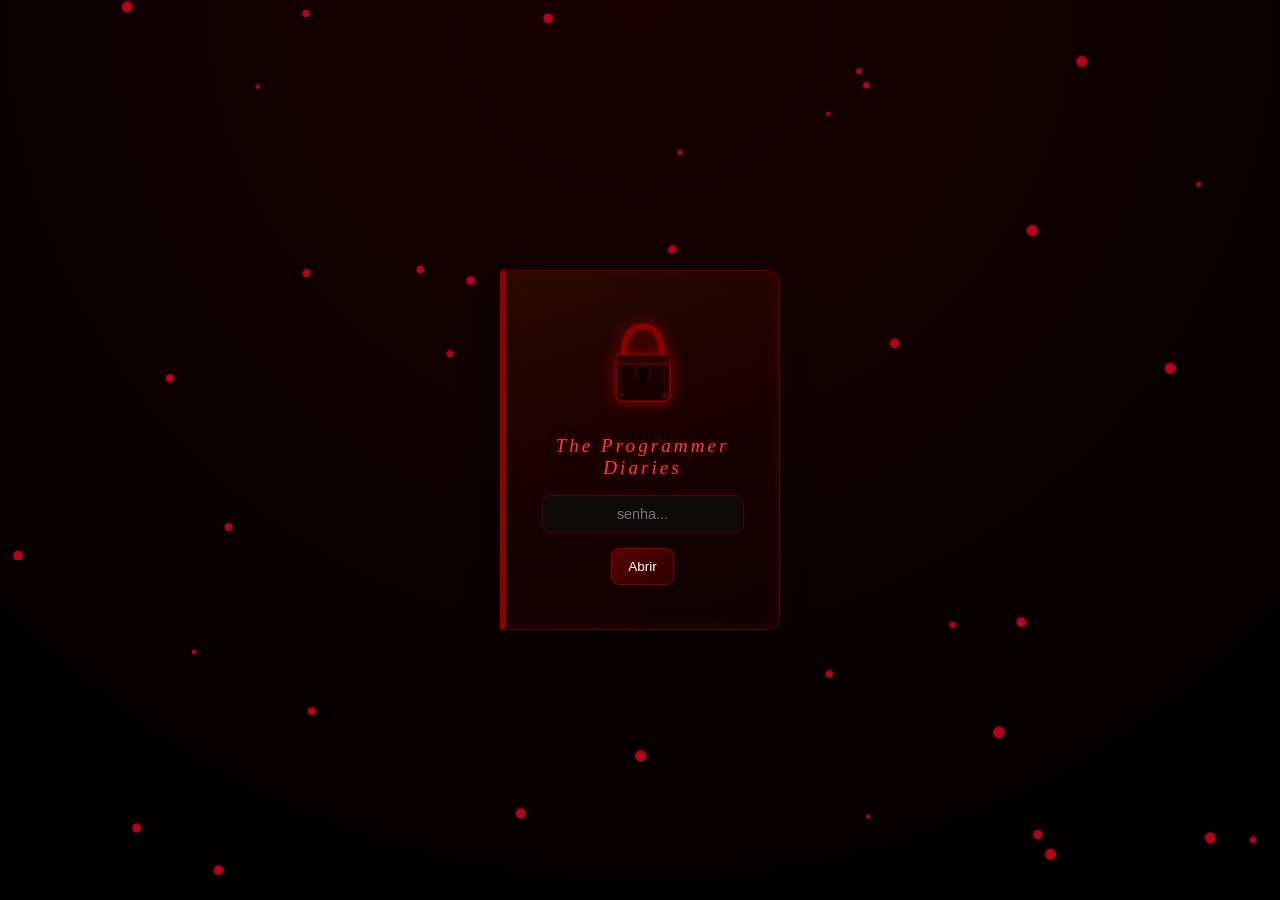
<file: index.html>
<!DOCTYPE html>
<html lang="pt-br">
<head>
    <meta charset="UTF-8">
    <meta name="viewport" content="width=device-width, initial-scale=1.0">
    <title>The Programmer Diaries</title>

    <link rel="stylesheet" href="assets/index.css">
</head>

<body class="login-state">

<canvas id="petalas"></canvas>

<!-- LOGIN -->
<div class="tela-login" id="login">
    <div class="livro-lombada"></div>
    <div class="livro-capa" id="livroCapa">
        <div class="cadeado" id="cadeado">
            <svg viewBox="0 0 100 130" xmlns="http://www.w3.org/2000/svg" width="80" height="100">
                <!-- ARCO -->
                <path d="M25 55 Q25 15 50 15 Q75 15 75 55" fill="none" stroke="#8b0000" stroke-width="8" stroke-linecap="round"/>
                <!-- CORPO -->
                <rect x="15" y="52" width="70" height="60" rx="8" ry="8" fill="#1a0000" stroke="#8b0000" stroke-width="2"/>
                <!-- DETALHE SUPERIOR -->
                <rect x="15" y="52" width="70" height="12" rx="4" ry="4" fill="#2a0000" stroke="#8b0000" stroke-width="1"/>
                <!-- BURACO DA FECHADURA -->
                <circle cx="50" cy="76" r="10" fill="#0a0000" stroke="#5b0000" stroke-width="1.5"/>
                <!-- BURACO INFERIOR -->
                <rect x="46" y="76" width="8" height="14" rx="3" fill="#0a0000"/>
                <!-- DETALHES LATERAIS -->
                <line x1="22" y1="70" x2="22" y2="100" stroke="#3a0000" stroke-width="1.5"/>
                <line x1="78" y1="70" x2="78" y2="100" stroke="#3a0000" stroke-width="1.5"/>
                <!-- REBITES -->
                <circle cx="22" cy="64" r="3" fill="#5b0000"/>
                <circle cx="78" cy="64" r="3" fill="#5b0000"/>
                <circle cx="22" cy="104" r="3" fill="#5b0000"/>
                <circle cx="78" cy="104" r="3" fill="#5b0000"/>
            </svg>
        </div>
        <div class="livro-titulo-login">The Programmer<br>Diaries</div>
        <div class="login-form">
            <input type="password" id="senha" placeholder="senha...">
            <button onclick="verificar()">Abrir</button>
        </div>
    </div>
</div>

<!-- LIVRO -->
<div class="livro" id="livro">

    <!-- CAPA -->
    <div class="capa">
        <h1 class="book-title">The Programmer Diaries</h1>
        <p class="subtitulo">diário totalmente dedicado a você gatinha! <br> </p>
    </div>

    <!-- CONTEÚDO -->
    <div class="conteudo">

        <div class="timeline">

            <div class="entry" data-text="Comecei a escrever este diário. Ainda tudo é novo, mas sinto que isso vai crescer.">
                <div class="ponto"></div>
                <div class="date">Dia 3</div>
                <div class="text"></div>
            </div>

            <div class="entry" data-text="As páginas começaram a ganhar forma. O projeto já parece vivo.">
                <div class="ponto"></div>
                <div class="date">Dia 19</div>
                <div class="text"></div>
            </div>

        </div>

    </div>
    
    <div class="paginas">
        <h2 class="paginas-titulo">Capítulos</h2>
        <div class="livro-grid">
            <a class="pagina" href="livro/capitulo1.html">
                <div class="pagina-dobra"></div>
                <div class="pagina-numero">01</div>
                <div class="pagina-titulo">Capítulo 1</div>
                <div class="pagina-desc">O começo de tudo.</div>
            </a>
            <a class="pagina" href="livro/capitulo2.html">
                <div class="pagina-dobra"></div>
                <div class="pagina-numero">02</div>
                <div class="pagina-titulo">Capítulo 2</div>
                <div class="pagina-desc"></div>
            </a>
        </div>
    </div>

    

</div>

<script src="assets/index.js"></script>
</body>
</html>
</file>
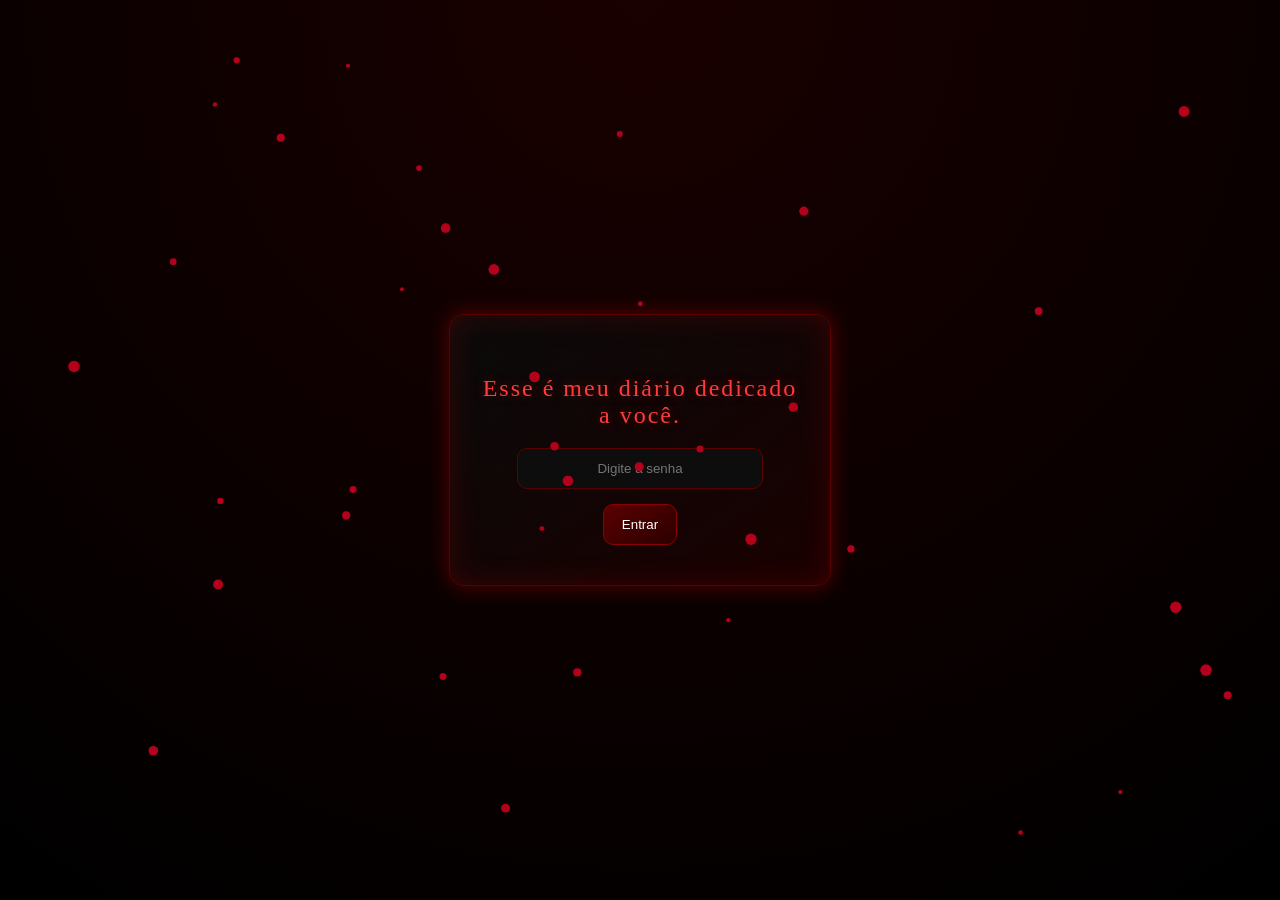
<file: livro/index.html>
<!DOCTYPE html>
<html lang="pt-br">
<head>
    <meta charset="UTF-8">
    <meta name="viewport" content="width=device-width, initial-scale=1.0">
    <title>The Programmer Diaries</title>

    <link rel="stylesheet" href="/assets/menu.css">
</head>

<body class="login-state">

<canvas id="petalas"></canvas>

<!-- LOGIN -->
<div class="tela-login" id="login">
    <h2>Esse é meu diário dedicado a você.</h2>

    <input type="password" id="senha" placeholder="Digite a senha">

    <button onclick="verificar()">Entrar</button>
</div>

<!-- LIVRO -->
<div class="livro" id="livro">

    <!-- CAPA -->
    <div class="capa">
        <h1 class="book-title">The Programmer Diaries</h1>
        <p class="subtitulo">diário totalmente dedicado para minha futura esposa!</p>
    </div>

    <!-- CONTEÚDO -->
    <div class="conteudo">

        <div class="timeline">

            <div class="entry" data-text="Comecei a escrever este diário. Ainda tudo é novo, mas sinto que isso vai crescer.">
                <div class="ponto"></div>
                <div class="date">Dia 3</div>
                <div class="text"></div>
            </div>

            <div class="entry" data-text="As páginas começaram a ganhar forma. O projeto já parece vivo.">
                <div class="ponto"></div>
                <div class="date">Dia 19</div>
                <div class="text"></div>
            </div>

        </div>

    </div>

</div>

<script src="/assets/menu.js"></script>
</body>
</html>
</file>
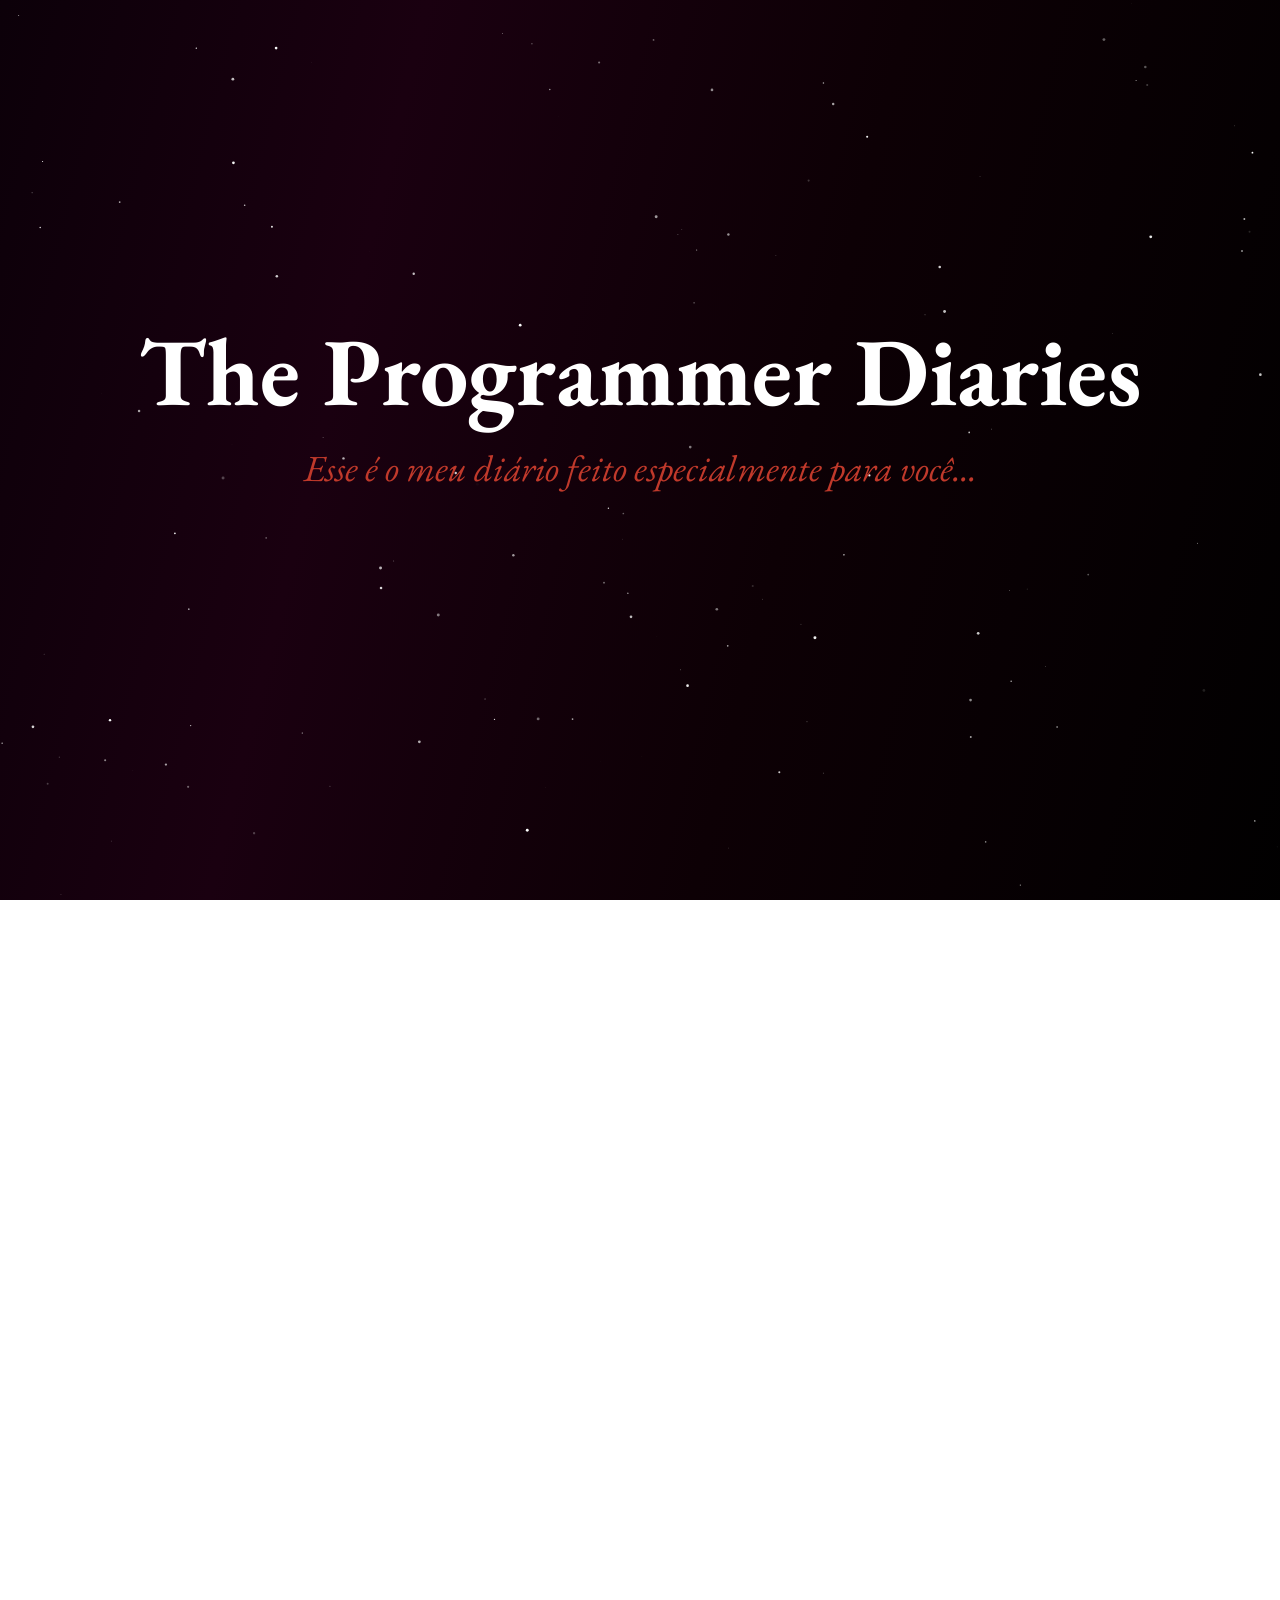
<file: pages/index.html>
<!DOCTYPE html>
    <html lang="pt-br">
    <head>
        <link href="https://fonts.googleapis.com/css2?family=Cormorant+Upright:ital,wght@0,400;1,400&display=swap" rel="stylesheet">
        <link rel="preconnect" href="https://fonts.googleapis.com">
        <link rel="preconnect" href="https://fonts.gstatic.com" crossorigin>
        <link href="https://fonts.googleapis.com/css2?family=EB+Garamond:ital,wght@0,400..800;1,400..800&display=swap" rel="stylesheet">
        <meta charset="UTF-8">
        <meta name="viewport" content="width=device-width, initial-scale=1.0">
        <title>The Vampire Diaries</title>
        <link rel="stylesheet" href="../style/style.css">
    </head>
    <body>
        <canvas id="canvas"></canvas>

        <div class="pagina">

            <div class="titulo">
                <h1>The Programmer Diaries</h1>
                <p class="subtitulo">Esse é o meu diário feito especialmente para você...</p>
            </div>

            <div class="cards">

                <div class="card" data-nome="Stefan & Elena" data-frase="Eu vivia como o Stefan, carregando uma eternidade de culpa, era algo que eu já havia aceitado e que viveria assim até o dia em que eu morresse. Mas você foi uma luz no fim do túnel, algo que me fez deixar meu lado estripador no passado e me fez querer retomar minha humanidade. " data-img="../src/aaeab589db3d82ce3978d9ee8c9a71b1.jpg">
                    <img src="../src/aaeab589db3d82ce3978d9ee8c9a71b1.jpg" alt="Stefan & Elena">
                    <div class="card-info">
                        <h2>Stefan & Elena</h2>
                    </div>
                </div>

                <div class="card" data-nome="Klaus & Caroline" data-frase="Eu vivia como o Klaus, com mais de mil anos de existência, fui um ser temido e poderoso, tive tudo a minha vontade... Até conhecer você. Percebi que não poderia tê-la como bem entendesse, precisaria mudar para algo melhor do que sou hoje, não como um ser sobrenatural, mas como um humano." data-img="../src/8bc960290d0fc2e37c0245216d3d1296.jpg">
                    <img src="../src/8bc960290d0fc2e37c0245216d3d1296.jpg" alt="Klaus & Caroline">
                    <div class="card-info">
                        <h2>Klaus & Caroline</h2>
                    </div>
                </div>

                <div class="card" data-nome="Elijah & Harley" data-frase="Eu vivia como o Elijah, o mais nobre entre os Originais. Vivi muito tempo transformando pessoas em peões e controlando minhas emoções, palavras e impulsos. Até conhecer você, que quebrou minha armadura aos poucos. Me vi me tornando algo novo que jamais poderia imaginar ser — você me ensinou a amar e a proteger aquilo que me é importante." data-img="../src/7e198089a83400742d4eca5a933eb7bc.jpg">
                    <img src="../src/7e198089a83400742d4eca5a933eb7bc.jpg" alt="Elijah & Hayley">
                    <div class="card-info">
                        <h2>Elijah & Harley</h2>
                    </div>
                </div>

                <div class="card" data-nome="Davina & Kol" data-frase="Eu vivia como o Kol, o Original problemático da família que ninguém levava a sério, vivi sendo uma pessoa em quem ninguém poderia sequer confiar. Mas ao te conhecer, percebi que não estava sozinho nesse mundo. Você enxergou um Kol que ninguém mais enxergaria — não o caos que sempre me acompanhava, mas a pessoa por trás dele, alguém que há muito tempo só queria ser amado e levado a sério." data-img="../src/e252a35f393a559283a7852877ebd807.jpg">
                    <img src="../src/e252a35f393a559283a7852877ebd807.jpg" alt="Davina & Kol">
                    <div class="card-info">
                        <h2>Davina & Koy</h2>
                    </div>
                </div>

            </div>

        </div>

        <div class="modal" id="modal">
            <div class="modal-conteudo">
                <button class="modal-fechar" id="modalFechar">✕</button>
                <img id="modalImg">
                <div class="modal-texto">
                    <h2 id="modalNome"></h2>
                    <p id="modalFrase"></p>
                </div>
            </div>
        </div>

        <script src="../backend/script.js"></script>
    </body>
    </html>
</file>
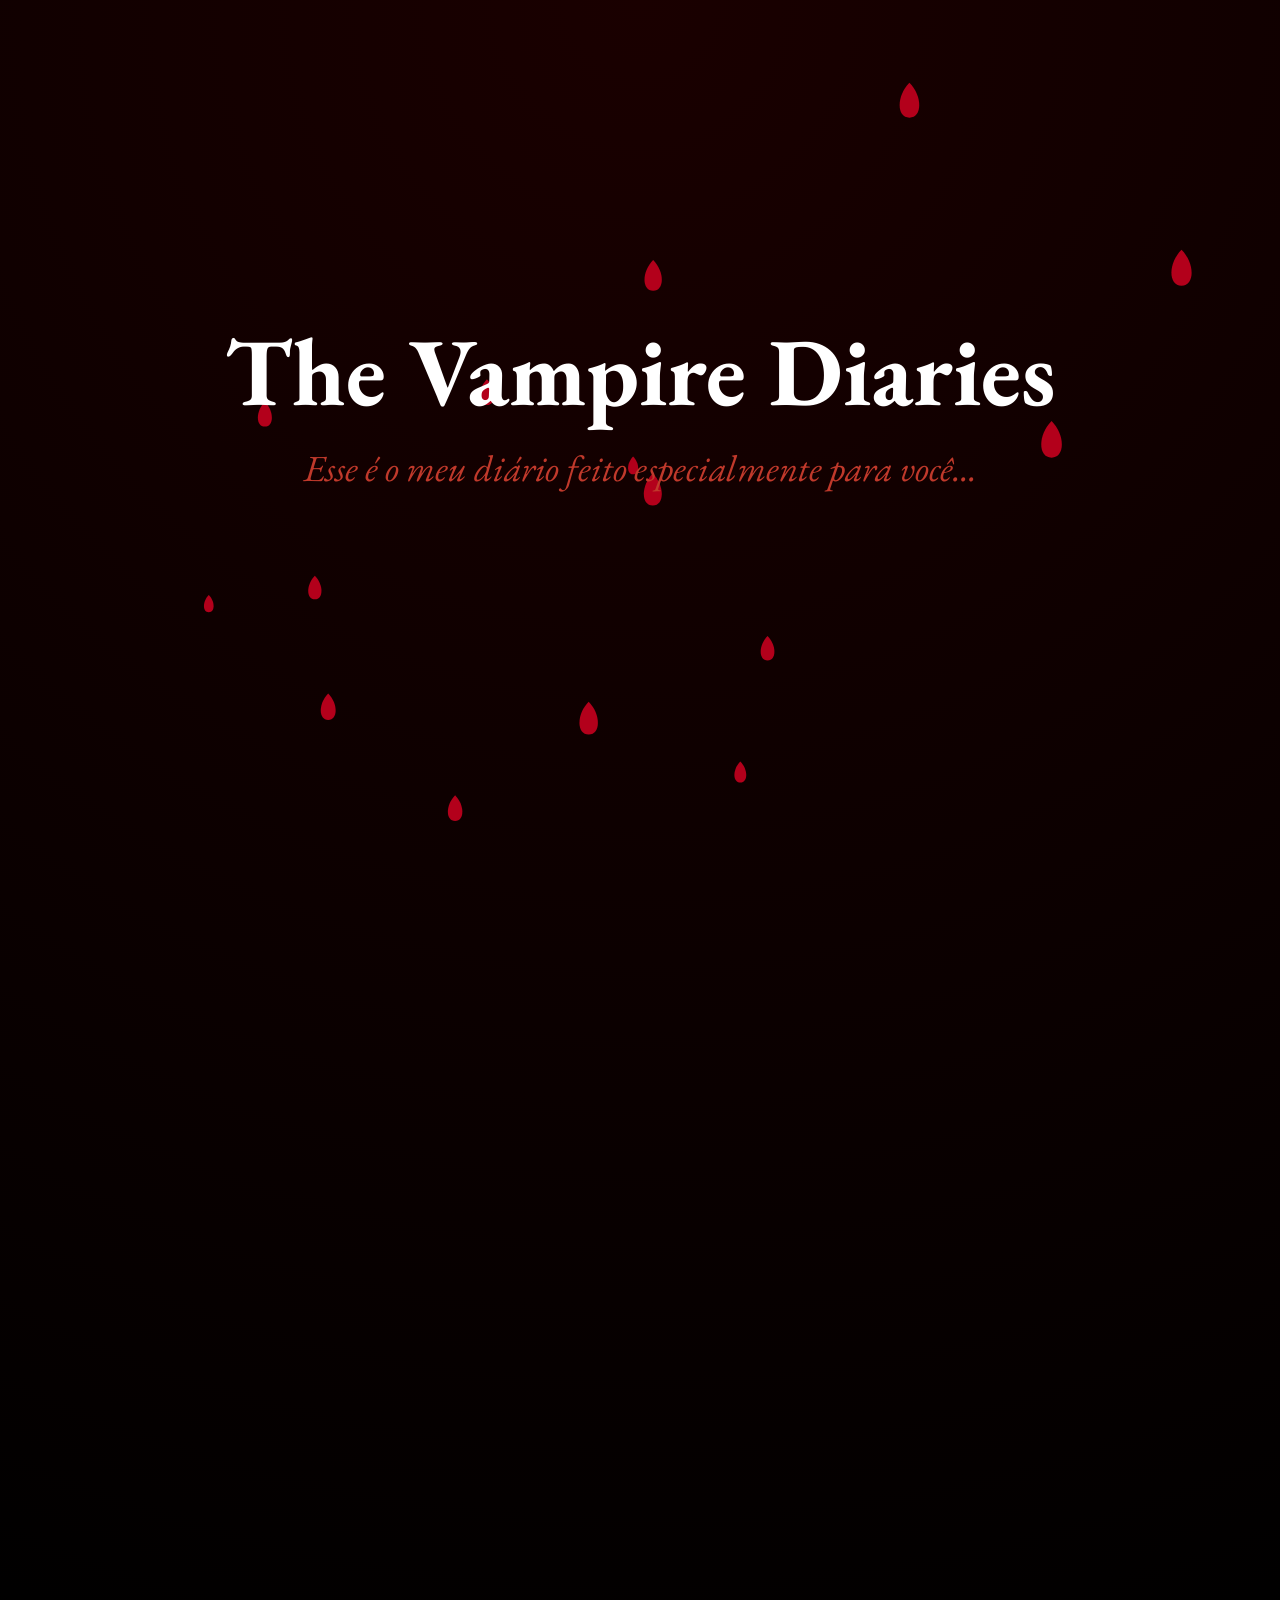
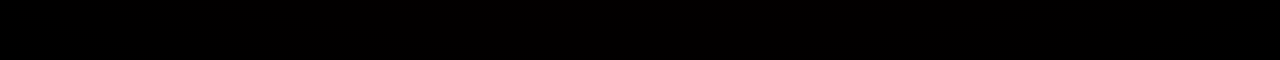
<file: livro/capitulo1.html>
<!DOCTYPE html>
    <html lang="pt-br">
    <head>
        <link href="https://fonts.googleapis.com/css2?family=Cormorant+Upright:ital,wght@0,400;1,400&display=swap" rel="stylesheet">
        <link rel="preconnect" href="https://fonts.googleapis.com">
        <link rel="preconnect" href="https://fonts.gstatic.com" crossorigin>
        <link href="https://fonts.googleapis.com/css2?family=EB+Garamond:ital,wght@0,400..800;1,400..800&display=swap" rel="stylesheet">
        <meta charset="UTF-8">
        <meta name="viewport" content="width=device-width, initial-scale=1.0">
        <title>The Programmer Diaries</title>
        <link rel="stylesheet" href="../assets/capitulo1.css">
    </head>
    <body>
        <canvas id="canvas"></canvas>

        <div class="pagina">

            <div class="titulo">
                <h1>The Vampire Diaries</h1>
                <p class="subtitulo">Esse é o meu diário feito especialmente para você...</p>
            </div>

            <div class="cards">

                <div class="card" data-nome="Stefan & Elena" data-frase="Eu vivia como o Stefan, carregando uma eternidade de culpa, era algo que eu já havia aceitado e que viveria assim até o dia em que eu morresse. Mas você foi uma luz no fim do túnel, algo que me fez deixar meu lado estripador no passado e me fez querer retomar minha humanidade. " data-img="../src/aaeab589db3d82ce3978d9ee8c9a71b1.jpg">
                    <img src="../src/aaeab589db3d82ce3978d9ee8c9a71b1.jpg" alt="Stefan & Elena">
                    <div class="card-info">
                        <h2>Stefan & Elena</h2>
                    </div>
                </div>

                <div class="card" data-nome="Klaus & Caroline" data-frase="Eu vivia como o Klaus, com mais de mil anos de existência, fui um ser temido e poderoso, tive tudo a minha vontade... Até conhecer você. Percebi que não poderia tê-la como bem entendesse, precisaria mudar para algo melhor do que sou hoje, não como um ser sobrenatural, mas como um humano." data-img="../src/8bc960290d0fc2e37c0245216d3d1296.jpg">
                    <img src="../src/8bc960290d0fc2e37c0245216d3d1296.jpg" alt="Klaus & Caroline">
                    <div class="card-info">
                        <h2>Klaus & Caroline</h2>
                    </div>
                </div>

                <div class="card" data-nome="Elijah & Harley" data-frase="Eu vivia como o Elijah, o mais nobre entre os Originais. Vivi muito tempo transformando pessoas em peões e controlando minhas emoções, palavras e impulsos. Até conhecer você, que quebrou minha armadura aos poucos. Me vi me tornando algo novo que jamais poderia imaginar ser — você me ensinou a amar e a proteger aquilo que me é importante." data-img="../src/7e198089a83400742d4eca5a933eb7bc.jpg">
                    <img src="../src/7e198089a83400742d4eca5a933eb7bc.jpg" alt="Elijah & Hayley">
                    <div class="card-info">
                        <h2>Elijah & Harley</h2>
                    </div>
                </div>

                <div class="card" data-nome="Davina & Kol" data-frase="Eu vivia como o Kol, o Original problemático da família que ninguém levava a sério, vivi sendo uma pessoa em quem ninguém poderia sequer confiar. Mas ao te conhecer, percebi que não estava sozinho nesse mundo. Você enxergou um Kol que ninguém mais enxergaria — não o caos que sempre me acompanhava, mas a pessoa por trás dele, alguém que há muito tempo só queria ser amado e levado a sério." data-img="../src/e252a35f393a559283a7852877ebd807.jpg">
                    <img src="../src/e252a35f393a559283a7852877ebd807.jpg" alt="Davina & Kol">
                    <div class="card-info">
                        <h2>Davina & Koy</h2>
                    </div>
                </div>

            </div>

        </div>

        <div class="modal" id="modal">
            <div class="modal-conteudo">
                <button class="modal-fechar" id="modalFechar">✕</button>
                <img id="modalImg">
                <div class="modal-texto">
                    <h2 id="modalNome"></h2>
                    <p id="modalFrase"></p>
                </div>
            </div>
        </div>

        <script src="../assets/capitulo1.js"></script>
    </body>
    </html>
</file>
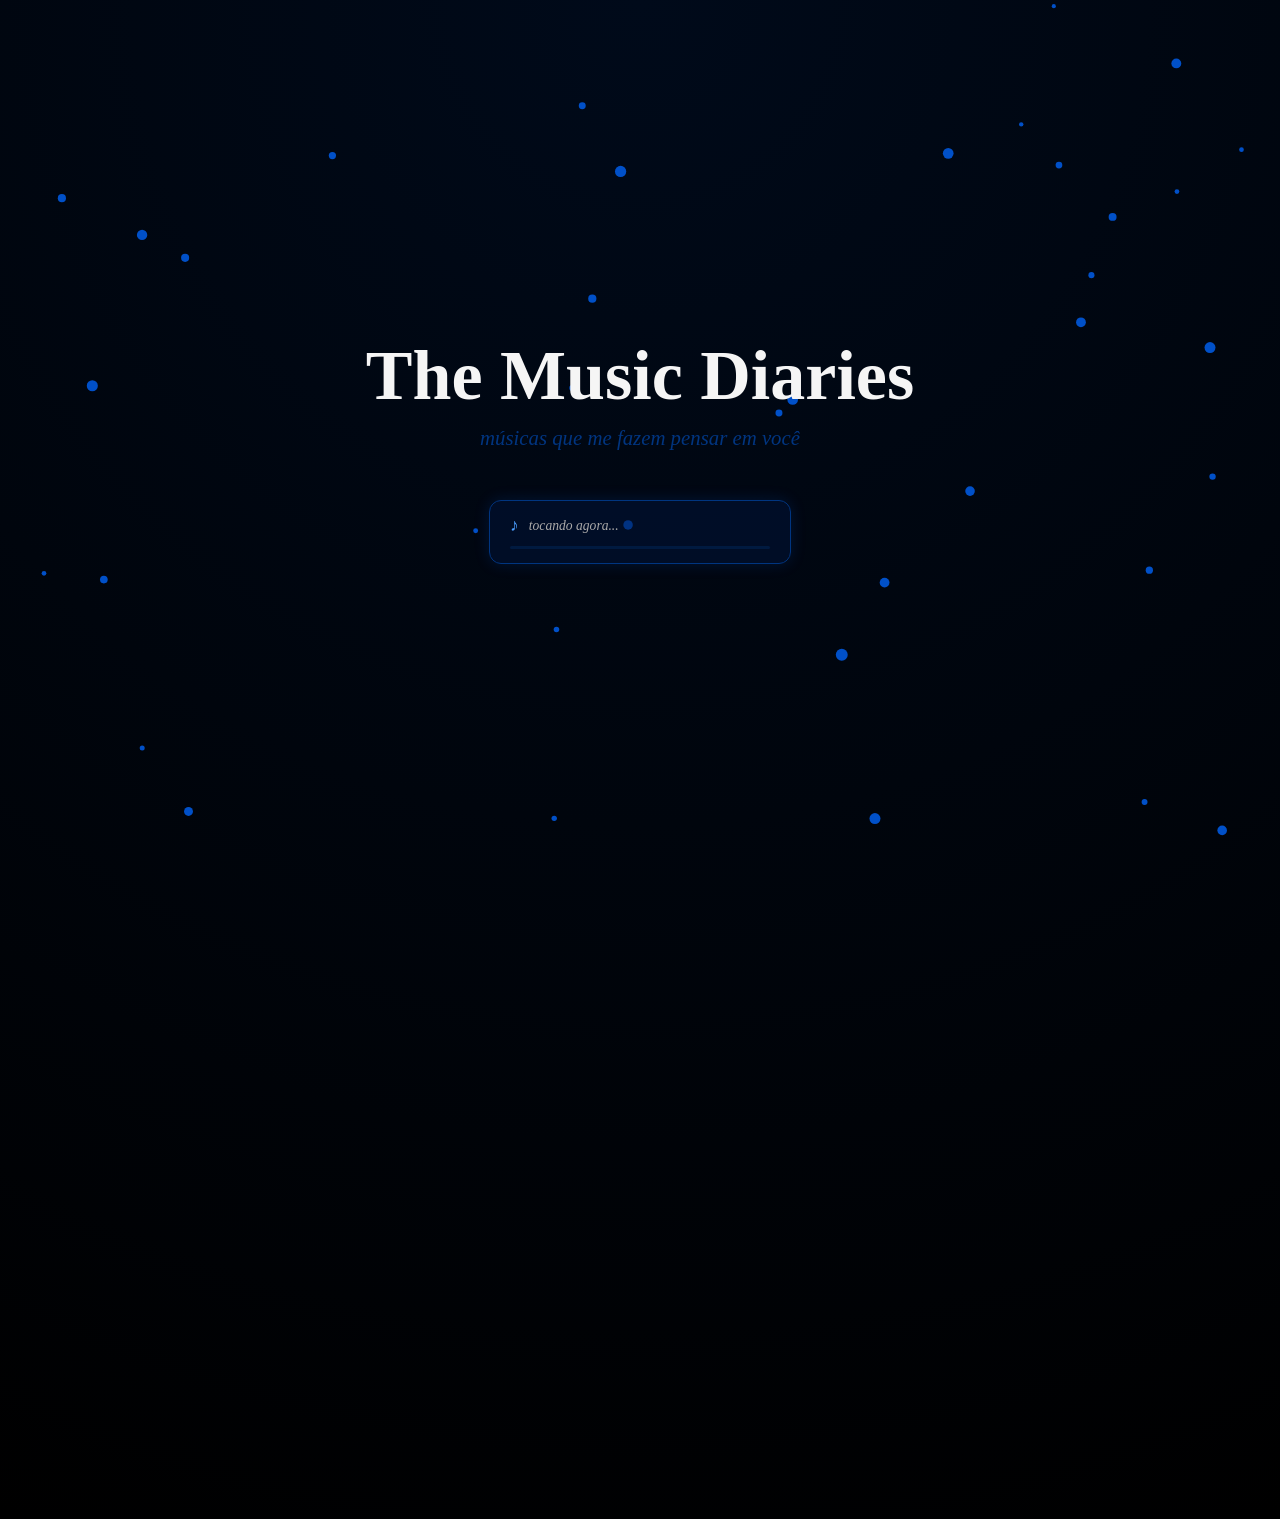
<file: livro/capitulo2.html>
<!DOCTYPE html>
<html lang="pt-br">
<head>
    <meta charset="UTF-8">
    <meta name="viewport" content="width=device-width, initial-scale=1.0">
    <title>The Programmer Diaries</title>
    <link rel="stylesheet" href="../assets/capitulo2.css">
</head>

<body>

<canvas id="petalas"></canvas>

<div class="pagina-container">

    <div class="topo">
        <h1 class="titulo">The Music Diaries</h1>
        <p class="subtitulo">músicas que me fazem pensar em você</p>

        <div class="player">
            <div class="player-info">
                <span class="player-nota">♪</span>
                <span class="player-nome">tocando agora...</span>
            </div>
            <div class="player-barra">
                <div class="player-progresso"></div>
            </div>
        </div>
    </div>

    <div class="citacao-section">
        <p class="citacao">"A música é o atalho mais curto entre duas almas."</p>
    </div>

    <div class="conteudo">

        <div class="discos-grid">

            <div class="disco-card" onclick="abrirModal('modal1')">
                <div class="disco">
                    <div class="disco-centro"></div>
                </div>
                <div class="disco-info">
                    <div class="disco-titulo">Starboy</div>
                    <div class="disco-texto">The Weeknd</div>
                </div>
            </div>

            <div class="disco-card" onclick="abrirModal('modal2')">
                <div class="disco">
                    <div class="disco-centro"></div>
                </div>
                <div class="disco-info">
                    <div class="disco-titulo">Lover</div>
                    <div class="disco-texto">Taylor Swift</div>
                </div>
            </div>

            <div class="disco-card" onclick="abrirModal('modal3')">
                <div class="disco">
                    <div class="disco-centro"></div>
                </div>
                <div class="disco-info">
                    <div class="disco-titulo">Perfect</div>
                    <div class="disco-texto">Ed Sheeran</div>
                </div>
            </div>

        </div>

    </div>

    <div class="modal-overlay" id="overlay" onclick="fecharModal()"></div>

    <div class="modal" id="modal1">
        <button class="modal-fechar" onclick="fecharModal()">✕</button>
        <div class="modal-disco"><div class="disco-centro"></div></div>
        <h2 class="modal-titulo">Starboy</h2>
        <p class="modal-artista">The Weeknd</p>
        <p class="modal-texto">Essa música me lembra de você toda vez que toca. Não sei explicar direito, mas é algo que sinto aqui.</p>
    </div>

    <div class="modal" id="modal2">
        <button class="modal-fechar" onclick="fecharModal()">✕</button>
        <div class="modal-disco"><div class="disco-centro"></div></div>
        <h2 class="modal-titulo">Lover</h2>
        <p class="modal-artista">Taylor Swift</p>
        <p class="modal-texto">Quando ouço essa música penso em tudo que ainda vamos viver juntos.</p>
    </div>

    <div class="modal" id="modal3">
        <button class="modal-fechar" onclick="fecharModal()">✕</button>
        <div class="modal-disco"><div class="disco-centro"></div></div>
        <h2 class="modal-titulo">Perfect</h2>
        <p class="modal-artista">Ed Sheeran</p>
        <p class="modal-texto">Simples assim: essa música é você pra mim.</p>
    </div>

</div>

<script src="../assets/capitulo2.js"></script>
</body>
</html>
</file>
<file: assets/index.css>
body {
    margin: 0;
    min-height: 100vh;
    background: radial-gradient(circle at top, #1a0000, #000000);
    font-family: Georgia, serif;
    color: #f5f5f5;
    overflow-x: hidden;
}

/* LOGIN */
body.login-state{
    display: flex;
    justify-content: center;
    align-items: center;
    overflow: hidden;
}

/* LIVRO */
body.book-state{
    display: block;
    overflow-y: auto;
}

/* CANVAS */
#petalas{
    position: fixed;
    inset: 0;
    width: 100%;
    height: 100%;
    pointer-events: none;
    z-index: 0;
}

/* LOGIN LIVRO */
.tela-login{
    position: relative;
    width: 280px;
    height: 360px;
    cursor: pointer;
    perspective: 1000px;
    z-index: 10;
}

.livro-capa{
    position: absolute;
    inset: 0;
    background: linear-gradient(160deg, #2a0a00, #1a0000, #0d0000);
    border: 1px solid #5b0000;
    border-left: 6px solid #8b0000;
    border-radius: 4px 12px 12px 4px;
    box-shadow:
        -6px 6px 30px rgba(0,0,0,0.8),
        inset -4px 0 15px rgba(91,0,0,0.3),
        0 0 25px rgba(91,0,0,0.2);
    display: flex;
    flex-direction: column;
    justify-content: center;
    align-items: center;
    gap: 16px;
    transform-origin: left center;
    transition: transform 1.2s ease, opacity 0.8s ease;
}

.livro-capa.abrir{
    transform: rotateY(-160deg);
    opacity: 0;
}

.livro-titulo-login{
    font-size: 1.2rem;
    color: #ff3b3b;
    letter-spacing: 3px;
    text-align: center;
    text-shadow: 0 0 10px #5b0000;
    font-style: italic;
    padding: 0 20px;
}

.cadeado{
    transition: 0.5s;
    filter: drop-shadow(0 0 8px #8b0000);
}

.cadeado.aberto{
    transform: translateY(-5px);
    filter: drop-shadow(0 0 15px #ff3b3b);
}

.cadeado.aberto svg path,
.cadeado.aberto svg rect,
.cadeado.aberto svg circle,
.cadeado.aberto svg line{
    stroke: #ff3b3b;
    transition: 0.5s;
}

.login-form{
    display: flex;
    flex-direction: column;
    align-items: center;
    gap: 10px;
}

.livro-lombada{
    position: absolute;
    left: 0;
    top: 0;
    width: 6px;
    height: 100%;
    background: linear-gradient(180deg, #8b0000, #3a0000, #8b0000);
    border-radius: 4px 0 0 4px;
}

/* INPUT */
input{
    padding: 10px;
    border-radius: 8px;
    border: 1px solid #5b0000;
    width: 180px;
    text-align: center;
    background: rgba(13,13,13,0.8);
    color: #fff;
    font-size: 0.9rem;
}

/* BUTTON */
button{
    margin-top: 5px;
    padding: 10px 16px;
    cursor: pointer;
    background: linear-gradient(145deg, #5b0000, #2a0000);
    color: white;
    border: 1px solid #8b0000;
    border-radius: 8px;
    transition: 0.3s;
    font-size: 0.85rem;
}

button:hover{
    background: #8b0000;
    box-shadow: 0 0 20px #8b0000;
}

/* LIVRO */
.livro{
    display: none;
    position: relative;
    z-index: 2;
    width: 100%;
    max-width: 800px;
    margin: 0 auto;
    text-align: center;
}

/* CAPA */
.capa{
    height: 100vh;
    display: flex;
    flex-direction: column;
    justify-content: center;
    align-items: center;
    transition: 0.8s ease;
    opacity: 0;
    transform: translateY(30px);
}

.capa.show{
    opacity: 1;
    transform: translateY(0);
}

.capa.hide{
    opacity: 0;
    transform: translateY(-40px);
}

/* TITULO */
.book-title{
    font-size: 80px;
    margin: 0;
    animation: softGlow 6s infinite;
}

/* SUBTITULO */
.subtitulo{
    margin-top: 10px;
    font-size: 1.3rem;
    font-style: italic;
    color: #c0392b;
}

/* CONTEÚDO */
.conteudo{
    min-height: 100vh;
}

/* TIMELINE */
.timeline{
    position: relative;
    display: flex;
    flex-direction: row;
    justify-content: center;
    align-items: center;
    gap: 400px;
    margin-top: 80px;
    padding: 60px 40px;
    opacity: 0;
    transition: opacity 0.5s ease;
}
.timeline.show{
    opacity: 1;
}

.timeline::before{
    content: "";
    position: absolute;
    top: 41%;
    left: 50%;
    width: 130%;
    height: 2px;
    background: #5b0000;
    transform: translate(-50%, -50%);
    z-index: 0;

    opacity: 0;
    transition: opacity 1.2s ease;
}

.timeline.show::before{
    opacity: 1;
}

.entry{
    position: relative;
    display: flex;
    flex-direction: column;
    align-items: center;
    z-index: 1;
    cursor: pointer;
    opacity: 0;
    transform: translateY(20px);
    transition: 0.9s ease;
}

.entry.show{
    opacity: 1;
    transform: translateY(0);
}

.ponto{
    width: 16px;
    height: 16px;
    background: #8b0000;
    border-radius: 50%;
    box-shadow: 0 0 12px #5b0000;
    transition: 0.3s;
}

.entry:hover .ponto{
    background: #ff3b3b;
    box-shadow: 0 0 20px #ff3b3b;
}

.date{
    margin-top: 12px;
    font-weight: bold;
    color: #ff3b3b;
    letter-spacing: 2px;
    font-size: 1rem;
}

.text{
    position: absolute;
    bottom: 70px;
    width: 200px;
    text-align: center;
    color: #f5f5f5;
    font-size: 0.95rem;
    line-height: 1.7;
    opacity: 0;
    transition: opacity 0.5s ease;
    pointer-events: none;
}

.entry:hover .text{
    opacity: 0.9;
}

/* ANIMAÇÃO GLOW */
@keyframes softGlow{
    0%,100% { text-shadow: 0 0 10px #5b0000; }
    50% { text-shadow: 0 0 18px #8b0000; }
}

/* PAGINAS */
.paginas{
    padding: 80px 20px 160px;
    text-align: center;
}

.paginas-titulo{
    font-size: 1.5rem;
    color: #ff3b3b;
    letter-spacing: 3px;
    font-weight: normal;
    margin-bottom: 50px;
    text-shadow: 0 0 10px #5b0000;
    opacity: 0;
    transform: translateY(30px);
    transition: 0.8s ease;
}

.paginas-titulo.show{
    opacity: 1;
    transform: translateY(0);
}

.paginas-titulo.hide{
    opacity: 0;
    transform: translateY(30px);
}

.livro-grid{
    display: flex;
    flex-wrap: wrap;
    justify-content: center;
    gap: 30px;
}

.pagina{
    position: relative;
    width: 200px;
    height: 260px;
    background: linear-gradient(160deg, #110000, #0a0a0a);
    border: 1px solid #3a0000;
    border-left: 4px solid #8b0000;
    border-radius: 4px 12px 12px 4px;
    text-decoration: none;
    color: #f5f5f5;
    display: flex;
    flex-direction: column;
    justify-content: center;
    align-items: center;
    gap: 14px;
    box-shadow:
        -4px 4px 20px rgba(0,0,0,0.7),
        inset -3px 0 10px rgba(91,0,0,0.15),
        0 0 0px #8b0000;
    transition: 0.4s ease;
    opacity: 0;
    transform: translateY(40px);
}

.pagina.show{
    opacity: 1;
    transform: translateY(0);
}

.pagina.hide{
    opacity: 0;
    transform: translateY(40px);
}

.pagina:hover{
    transform: translateY(-8px) rotate(1deg);
    box-shadow:
        -6px 10px 30px rgba(139,0,0,0.5),
        0 0 20px rgba(139,0,0,0.2);
    border-color: #8b0000;
    border-left-color: #ff3b3b;
}

.pagina-dobra{
    position: absolute;
    top: 0;
    right: 0;
    width: 0;
    height: 0;
    border-style: solid;
    border-width: 0 22px 22px 0;
    border-color: transparent #0d0000 transparent transparent;
    filter: drop-shadow(-2px 2px 3px rgba(0,0,0,0.5));
}

.pagina-numero{
    font-size: 2.2rem;
    color: #5b0000;
    font-weight: bold;
    text-shadow: 0 0 10px #3a0000;
    transition: 0.3s;
}

.pagina:hover .pagina-numero{
    color: #8b0000;
    text-shadow: 0 0 15px #8b0000;
}

.pagina-titulo{
    color: #ff3b3b;
    font-size: 0.9rem;
    letter-spacing: 1px;
}

.pagina-desc{
    color: #777;
    font-size: 0.8rem;
    font-style: italic;
    text-align: center;
    padding: 0 10px;
    line-height: 1.5;
    transition: 0.3s;
}

.pagina:hover .pagina-desc{
    color: #aaa;
}
</file>
<file: assets/menu.css>
body {
    margin: 0;
    min-height: 100vh;

    background: radial-gradient(circle at top, #1a0000, #000000);
    font-family: Georgia, serif;
    color: #f5f5f5;

    overflow-x: hidden;
}

/* LOGIN */
body.login-state{
    display: flex;
    justify-content: center;
    align-items: center;
    overflow: hidden;
}

/* LIVRO */
body.book-state{
    display: block;
    overflow-y: auto;
}

/* CANVAS */
#petalas{
    position: fixed;
    inset: 0;
    width: 100%;
    height: 100%;
    pointer-events: none;
    z-index: 0;
}

/* LOGIN BOX */
.tela-login{
    width: 320px;
    padding: 40px 30px;

    background: linear-gradient(145deg, #0a0a0a, #1a0000);
    border: 1px solid #5b0000;
    border-radius: 14px;

    box-shadow:
        0 0 20px #5b0000,
        inset 0 0 30px rgba(139, 0, 0, 0.3);

    text-align: center;
}

/* LOGIN TEXT */
h2{
    color: #ff3b3b;
    text-shadow: 0 0 10px #5b0000;
    letter-spacing: 2px;
    font-weight: normal;
}

/* INPUT */
input{
    padding: 12px;
    border-radius: 10px;
    border: 1px solid #5b0000;
    width: 220px;
    text-align: center;
    background: #0d0d0d;
    color: #fff;
}

/* BUTTON */
button{
    margin-top: 15px;
    padding: 12px 18px;

    cursor: pointer;
    background: linear-gradient(145deg, #5b0000, #2a0000);
    color: white;

    border: 1px solid #8b0000;
    border-radius: 10px;

    transition: 0.3s;
}

button:hover{
    background: #8b0000;
    box-shadow: 0 0 20px #8b0000;
}

/* LIVRO */
.livro{
    display: none;

    position: relative;
    z-index: 2;

    width: 100%;
    max-width: 800px;
    margin: 0 auto;

    text-align: center;
}

/* CAPA */
.capa{
    height: 100vh;

    display: flex;
    flex-direction: column;
    justify-content: center;
    align-items: center;

    transition: 0.8s ease;

    opacity: 0;
    transform: translateY(30px);
}

.capa.show{
    opacity: 1;
    transform: translateY(0);
}

.capa.hide{
    opacity: 0;
    transform: translateY(-40px);
}

/* TITULO */
.book-title{
    font-size: 80px;
    margin: 0;

    animation: softGlow 6s infinite;
}

/* SUBTITULO */
.subtitulo{
    margin-top: 10px;
    font-size: 1.3rem;
    font-style: italic;
    color: #c0392b;
}

/* CONTEÚDO */
.conteudo{
    min-height: 100vh;
}

/* TIMELINE */
.timeline{
    position: relative;
    display: flex;
    flex-direction: row;
    justify-content: center;
    align-items: center;
    gap: 120px;
    margin-top: 80px;
    padding: 60px 40px;
}

.timeline::before{
    content: "";
    position: absolute;
    top: 41%;
    left: 5%;
    width: 90%;
    height: 2px;
    background: #5b0000;
    transform: translateY(-50%);
    z-index: 0;
}

.entry{
    position: relative;
    display: flex;
    flex-direction: column;
    align-items: center;
    z-index: 1;
    cursor: pointer;
    opacity: 0;
    transform: translateY(20px);
    transition: 0.9s ease;
}

.entry.show{
    opacity: 1;
    transform: translateY(0);
}

.ponto{
    width: 16px;
    height: 16px;
    background: #8b0000;
    border-radius: 50%;
    box-shadow: 0 0 12px #5b0000;
    transition: 0.3s;
}

.entry:hover .ponto{
    background: #ff3b3b;
    box-shadow: 0 0 20px #ff3b3b;
}

.date{
    margin-top: 12px;
    font-weight: bold;
    color: #ff3b3b;
    letter-spacing: 2px;
    font-size: 1rem;
}

.text{
    position: absolute;
    bottom: 70px;
    width: 200px;
    text-align: center;
    color: #f5f5f5;
    font-size: 0.95rem;
    line-height: 1.7;
    opacity: 0;
    transition: opacity 0.5s ease;
    pointer-events: none;
}

.entry:hover .text{
    opacity: 0.9;
}

/* ANIMAÇÃO GLOW */
@keyframes softGlow{
    0%,100% { text-shadow: 0 0 10px #5b0000; }
    50% { text-shadow: 0 0 18px #8b0000; }
}



/* PAGINAS */
.paginas{
    padding: 80px 20px 160px;
    text-align: center;
}

.paginas-titulo{
    font-size: 1.5rem;
    color: #ff3b3b;
    letter-spacing: 3px;
    font-weight: normal;
    margin-bottom: 50px;
    text-shadow: 0 0 10px #5b0000;

    opacity: 0;
    transform: translateY(30px);
    transition: 0.8s ease;
}

.paginas-titulo.show{
    opacity: 1;
    transform: translateY(0);
}

.paginas-titulo.hide{
    opacity: 0;
    transform: translateY(30px);
}

.livro-grid{
    display: flex;
    flex-wrap: wrap;
    justify-content: center;
    gap: 30px;
}

.pagina{
    position: relative;
    width: 200px;
    height: 260px;

    background: linear-gradient(160deg, #110000, #0a0a0a);
    border: 1px solid #3a0000;
    border-left: 4px solid #8b0000;
    border-radius: 4px 12px 12px 4px;

    text-decoration: none;
    color: #f5f5f5;

    display: flex;
    flex-direction: column;
    justify-content: center;
    align-items: center;
    gap: 14px;

    box-shadow:
        -4px 4px 20px rgba(0,0,0,0.7),
        inset -3px 0 10px rgba(91,0,0,0.15),
        0 0 0px #8b0000;

    transition: 0.4s ease;

    opacity: 0;
    transform: translateY(40px);
}

.pagina.show{
    opacity: 1;
    transform: translateY(0);
}

.pagina.hide{
    opacity: 0;
    transform: translateY(40px);
}

.pagina:hover{
    transform: translateY(-8px) rotate(1deg);
    box-shadow:
        -6px 10px 30px rgba(139,0,0,0.5),
        0 0 20px rgba(139,0,0,0.2);
    border-color: #8b0000;
    border-left-color: #ff3b3b;
}

.pagina-dobra{
    position: absolute;
    top: 0;
    right: 0;
    width: 0;
    height: 0;
    border-style: solid;
    border-width: 0 22px 22px 0;
    border-color: transparent #0d0000 transparent transparent;
    filter: drop-shadow(-2px 2px 3px rgba(0,0,0,0.5));
}

.pagina-numero{
    font-size: 2.2rem;
    color: #5b0000;
    font-weight: bold;
    text-shadow: 0 0 10px #3a0000;
    transition: 0.3s;
}

.pagina:hover .pagina-numero{
    color: #8b0000;
    text-shadow: 0 0 15px #8b0000;
}

.pagina-titulo{
    color: #ff3b3b;
    font-size: 0.9rem;
    letter-spacing: 1px;
}

.pagina-desc{
    color: #777;
    font-size: 0.8rem;
    font-style: italic;
    text-align: center;
    padding: 0 10px;
    line-height: 1.5;
    transition: 0.3s;
}

.pagina:hover .pagina-desc{
    color: #aaa;
}
</file>
<file: style/style.css>
body {
    margin: 0;
    font-family: 'EB Garamond', serif;
    overflow-x: hidden;
}

canvas {
    position: fixed;
    top: 0;
    left: 0;
    width: 100%;
    height: 100%;
    z-index: 0;
}

.pagina {
    position: relative;
    z-index: 1;
    display: flex;
    flex-direction: column;
    align-items: center;
}

.titulo {
    margin-top: 40px;
    height: 80vh;
    display: flex;
    flex-direction: column;
    align-items: center;
    justify-content: center;
    text-align: center;
    padding: 0 20px;
    box-sizing: border-box;
}

.titulo h1 {
    color: #ffffff;
    font-size: 6rem;
    margin: 0 0 10px 0;
    opacity: 0;
    transform: translateY(-20px);
    transition: opacity 0.8s ease, transform 0.8s ease;
}

.titulo h1.visivel {
    opacity: 1;
    transform: translateY(0);
}

.subtitulo {
    color: #c0392b;
    font-size: 2.3rem;
    font-style: italic;
    margin: 0;
    opacity: 0;
    transform: translateY(-20px);
    transition: opacity 0.8s ease, transform 0.8s ease;
}

.subtitulo.visivel {
    opacity: 1;
    transform: translateY(0);
}

/* Cards */
.cards {
    min-height: 100vh;
    display: flex;
    flex-direction: row;
    align-items: center;
    justify-content: center;
    gap: 24px;
    width: 100%;
    padding: 60px 20px;
    box-sizing: border-box;
    flex-wrap: wrap;
}

.card {
    width: 280px;
    border: 1px solid rgba(180, 20, 20, 0.5);
    border-radius: 12px;
    overflow: hidden;
    background: rgba(80, 10, 10, 0.3);
    opacity: 0;
    transform: translateY(40px);
    transition: opacity 0.7s ease, transform 0.5s cubic-bezier(0.34, 1.56, 0.64, 1), border-color 0.3s ease, box-shadow 0.3s ease;
    cursor: pointer;
}

.card.visivel {
    opacity: 1;
    transform: translateY(0);
}

.card:hover {
    transform: translateY(-8px);
    border-color: rgba(200, 30, 30, 0.9);
}

.card.selecionado {
    transform: translateY(-20px) !important;
    border-color: rgba(200, 30, 30, 0.9);
    box-shadow: 0 0 30px rgba(180, 20, 20, 0.5);
}

.card img {
    width: 100%;
    height: 400px;
    object-fit: cover;
    display: block;
}

.card-info {
    padding: 16px;
    text-align: center;
}

.card-info h2 {
    color: #c0392b;
    margin: 0;
    font-size: 1.5rem;
    font-weight: 400;
    font-style: italic;
}



/* Modal */
.modal {
    position: fixed;
    top: 0;
    left: 0;
    width: 100%;
    height: 100%;
    background: rgba(0, 0, 0, 0);
    z-index: 10;
    display: flex;
    align-items: center;
    justify-content: center;
    pointer-events: none;
    transition: background 0.4s ease;
}

.modal.aberto {
    background: rgba(0, 0, 0, 0.85);
    pointer-events: all;
}

.modal-conteudo {
    position: relative;
    border: 1px solid rgba(180, 20, 20, 0.6);
    border-radius: 12px;
    overflow: hidden;
    background: rgba(20, 5, 5, 0.95);

    display: flex;
    flex-direction: row;

    width: 700px;          /* 🔥 tamanho FIXO */
    height: 600px;         /* 🔥 tamanho FIXO */

    opacity: 0;
    transform: scale(0.9);
    transition: all 0.4s cubic-bezier(0.34, 1.56, 0.64, 1);

    
    top: auto !important;
    left: auto !important;
    right: auto !important;
    bottom: auto !important;
}


.modal.aberto .modal-conteudo {
    opacity: 1;
}

.modal-fechar {
    position: absolute;
    top: 12px;
    right: 16px;
    background: none;
    border: none;
    color: #c0392b;
    font-size: 1.2rem;
    cursor: pointer;
    z-index: 1;
}

.modal-conteudo img {
    width: 50%;
    height: 100%;
    object-fit: cover;
}

.modal-conteudo h2 {
    color: #ffffff;
    font-size: 2.0rem;
    
    font-weight: bold;
    font-style: italic;
    margin: 20px 0 10px 0;
}

.modal-conteudo p {
    color: #c0392b;
    font-size: 1.3rem;
    font-style: italic;
    font-weight: bold;
    padding: 0 24px 28px 30px;
    margin: 0;
    line-height: 1.3;
}

.modal-texto {
    width: 50%;
    display: flex;
    flex-direction: column;
    align-items: center;
    justify-content: center;
    padding: 24px;
    box-sizing: border-box;
    text-align: center;
    overflow-y: auto;
}



/* Carta */
.carta-secao {
    min-height: 100vh;
    display: flex;
    align-items: center;
    justify-content: center;
    padding: 60px 20px;
    box-sizing: border-box;
}

.carta {
    width: 800px;
    min-height: 500px;
    background: #f5e6c8;
    border-radius: 4px;
    padding: 0px 60px;
    box-sizing: border-box;
    box-shadow: 0 0 40px rgba(0, 0, 0, 0.8), inset 0 0 80px rgba(180, 120, 50, 0.2);
    opacity: 0;
    transform: translateY(40px);
    transition: opacity 0.8s ease, transform 0.8s ease;
    background-image:
        repeating-linear-gradient(
            transparent,
            transparent 39px,
            rgba(180, 120, 50, 0.3) 39px,
            rgba(180, 120, 50, 0.3) 40px
        );
    line-height: 40px;
}

.carta.visivel {
    opacity: 1;
    transform: translateY(0);
}

.carta-texto {
    font-family: 'Cormorant Upright', serif;
    font-size: 1.4rem;
    color: #1a0000;
    line-height: 40px;
    margin: 0;
    padding-top: 8px;
    white-space: pre-wrap;
    font-style: italic;
}

/* Tablet */
@media (max-width: 1100px) {
    .titulo h1 {
        font-size: 4rem;
    }

    .subtitulo {
        font-size: 1.6rem;
    }

    .cards {
        gap: 16px;
    }

    .card {
        width: 220px;
    }

    .card img {
        height: 300px;
    }

    .carta {
        width: 90%;
        padding: 0 40px;
    }
}

/* Mobile */
@media (max-width: 768px) {
    .titulo h1 {
        font-size: 2.8rem;
    }

    .subtitulo {
        font-size: 1.2rem;
    }

    .cards {
        flex-direction: column;
        align-items: center;
        gap: 20px;
        min-height: unset;
        padding: 40px 20px;
    }

    .card {
        width: 85%;
        max-width: 360px;
    }

    .card img {
        height: 260px;
    }

    /* Modal em coluna no mobile */
    .modal-conteudo {
        flex-direction: column;
        width: 90% !important;
        height: auto !important;
        top: 50% !important;
        left: 50% !important;
        transform: translate(-50%, -50%) !important;
    }

    .modal-conteudo img {
        width: 100%;
        height: 220px;
    }

    .modal-texto {
        width: 100%;
        padding: 20px;
    }

    .modal-conteudo h2 {
        font-size: 1.4rem;
    }

    .modal-conteudo p {
        font-size: 1rem;
        padding: 0 16px 20px 16px;
    }

    .carta {
        width: 95%;
        padding: 0 24px;
    }

    .carta-texto {
        font-size: 1.1rem;
        line-height: 40px;
    }
}

/* Mobile pequeno */
@media (max-width: 480px) {
    .titulo h1 {
        font-size: 2rem;
    }

    .subtitulo {
        font-size: 1rem;
    }

    .card {
        width: 95%;
    }

    .carta-texto {
        font-size: 1rem;
    }
}
</file>
<file: assets/capitulo1.css>
body {
    margin: 0;
    font-family: 'EB Garamond', serif;
    overflow-x: hidden;
    background: radial-gradient(circle at top, #1a0000, #000000);
}

canvas {
    position: fixed;
    top: 0;
    left: 0;
    width: 100%;
    height: 100%;
    z-index: 0;
}

.pagina {
    position: relative;
    z-index: 1;
    display: flex;
    flex-direction: column;
    align-items: center;
}

.titulo {
    margin-top: 40px;
    height: 80vh;
    display: flex;
    flex-direction: column;
    align-items: center;
    justify-content: center;
    text-align: center;
    padding: 0 20px;
    box-sizing: border-box;
}

.titulo h1 {
    color: #ffffff;
    font-size: 6rem;
    margin: 0 0 10px 0;
    opacity: 0;
    transform: translateY(-20px);
    transition: opacity 0.8s ease, transform 0.8s ease;
}

.titulo h1.visivel {
    opacity: 1;
    transform: translateY(0);
}

.subtitulo {
    color: #c0392b;
    font-size: 2.3rem;
    font-style: italic;
    margin: 0;
    opacity: 0;
    transform: translateY(-20px);
    transition: opacity 0.8s ease, transform 0.8s ease;
}

.subtitulo.visivel {
    opacity: 1;
    transform: translateY(0);
}

/* Cards */
.cards {
    min-height: 100vh;
    display: flex;
    flex-direction: row;
    align-items: center;
    justify-content: center;
    gap: 24px;
    width: 100%;
    padding: 60px 20px;
    box-sizing: border-box;
    flex-wrap: wrap;
}

.card {
    width: 280px;
    border: 1px solid rgba(180, 20, 20, 0.5);
    border-radius: 12px;
    overflow: hidden;
    background: rgba(80, 10, 10, 0.3);
    opacity: 0;
    transform: translateY(40px);
    transition: opacity 0.7s ease, transform 0.5s cubic-bezier(0.34, 1.56, 0.64, 1), border-color 0.3s ease, box-shadow 0.3s ease;
    cursor: pointer;
}

.card.visivel {
    opacity: 1;
    transform: translateY(0);
}

.card:hover {
    transform: translateY(-8px);
    border-color: rgba(200, 30, 30, 0.9);
}

.card.selecionado {
    transform: translateY(-20px) !important;
    border-color: rgba(200, 30, 30, 0.9);
    box-shadow: 0 0 30px rgba(180, 20, 20, 0.5);
}

.card img {
    width: 100%;
    height: 400px;
    object-fit: cover;
    display: block;
}

.card-info {
    padding: 16px;
    text-align: center;
}

.card-info h2 {
    color: #c0392b;
    margin: 0;
    font-size: 1.5rem;
    font-weight: 400;
    font-style: italic;
}



/* Modal */
.modal {
    position: fixed;
    top: 0;
    left: 0;
    width: 100%;
    height: 100%;
    background: rgba(0, 0, 0, 0);
    z-index: 10;
    display: flex;
    align-items: center;
    justify-content: center;
    pointer-events: none;
    transition: background 0.4s ease;
}

.modal.aberto {
    background: rgba(0, 0, 0, 0.85);
    pointer-events: all;
}

.modal-conteudo {
    position: relative;
    border: 1px solid rgba(180, 20, 20, 0.6);
    border-radius: 12px;
    overflow: hidden;
    background: rgba(20, 5, 5, 0.95);

    display: flex;
    flex-direction: row;

    width: 700px;          /* 🔥 tamanho FIXO */
    height: 600px;         /* 🔥 tamanho FIXO */

    opacity: 0;
    transform: scale(0.9);
    transition: all 0.4s cubic-bezier(0.34, 1.56, 0.64, 1);

    
    top: auto !important;
    left: auto !important;
    right: auto !important;
    bottom: auto !important;
}


.modal.aberto .modal-conteudo {
    opacity: 1;
}

.modal-fechar {
    position: absolute;
    top: 12px;
    right: 16px;
    background: none;
    border: none;
    color: #c0392b;
    font-size: 1.2rem;
    cursor: pointer;
    z-index: 1;
}

.modal-conteudo img {
    width: 50%;
    height: 100%;
    object-fit: cover;
}

.modal-conteudo h2 {
    color: #ffffff;
    font-size: 2.0rem;
    
    font-weight: bold;
    font-style: italic;
    margin: 20px 0 10px 0;
}

.modal-conteudo p {
    color: #c0392b;
    font-size: 1.3rem;
    font-style: italic;
    font-weight: bold;
    padding: 0 24px 28px 30px;
    margin: 0;
    line-height: 1.3;
}

.modal-texto {
    width: 50%;
    display: flex;
    flex-direction: column;
    align-items: center;
    justify-content: center;
    padding: 24px;
    box-sizing: border-box;
    text-align: center;
    overflow-y: auto;
}



/* Carta */
.carta-secao {
    min-height: 100vh;
    display: flex;
    align-items: center;
    justify-content: center;
    padding: 60px 20px;
    box-sizing: border-box;
}

.carta {
    width: 800px;
    min-height: 500px;
    background: #f5e6c8;
    border-radius: 4px;
    padding: 0px 60px;
    box-sizing: border-box;
    box-shadow: 0 0 40px rgba(0, 0, 0, 0.8), inset 0 0 80px rgba(180, 120, 50, 0.2);
    opacity: 0;
    transform: translateY(40px);
    transition: opacity 0.8s ease, transform 0.8s ease;
    background-image:
        repeating-linear-gradient(
            transparent,
            transparent 39px,
            rgba(180, 120, 50, 0.3) 39px,
            rgba(180, 120, 50, 0.3) 40px
        );
    line-height: 40px;
}

.carta.visivel {
    opacity: 1;
    transform: translateY(0);
}

.carta-texto {
    font-family: 'Cormorant Upright', serif;
    font-size: 1.4rem;
    color: #1a0000;
    line-height: 40px;
    margin: 0;
    padding-top: 8px;
    white-space: pre-wrap;
    font-style: italic;
}

/* Tablet */
@media (max-width: 1100px) {
    .titulo h1 {
        font-size: 4rem;
    }

    .subtitulo {
        font-size: 1.6rem;
    }

    .cards {
        gap: 16px;
    }

    .card {
        width: 220px;
    }

    .card img {
        height: 300px;
    }

    .carta {
        width: 90%;
        padding: 0 40px;
    }
}

/* Mobile */
@media (max-width: 768px) {
    .titulo h1 {
        font-size: 2.8rem;
    }

    .subtitulo {
        font-size: 1.2rem;
    }

    .cards {
        flex-direction: column;
        align-items: center;
        gap: 20px;
        min-height: unset;
        padding: 40px 20px;
    }

    .card {
        width: 85%;
        max-width: 360px;
    }

    .card img {
        height: 260px;
    }

    /* Modal em coluna no mobile */
    .modal-conteudo {
        flex-direction: column;
        width: 90% !important;
        height: auto !important;
        top: 50% !important;
        left: 50% !important;
        transform: translate(-50%, -50%) !important;
    }

    .modal-conteudo img {
        width: 100%;
        height: 220px;
    }

    .modal-texto {
        width: 100%;
        padding: 20px;
    }

    .modal-conteudo h2 {
        font-size: 1.4rem;
    }

    .modal-conteudo p {
        font-size: 1rem;
        padding: 0 16px 20px 16px;
    }

    .carta {
        width: 95%;
        padding: 0 24px;
    }

    .carta-texto {
        font-size: 1.1rem;
        line-height: 40px;
    }
}

/* Mobile pequeno */
@media (max-width: 480px) {
    .titulo h1 {
        font-size: 2rem;
    }

    .subtitulo {
        font-size: 1rem;
    }

    .card {
        width: 95%;
    }

    .carta-texto {
        font-size: 1rem;
    }
}
</file>
<file: assets/capitulo2.css>
body{
    margin: 0;
    min-height: 100vh;
    background: radial-gradient(circle at top, #000a1a, #000000);
    font-family: Georgia, serif;
    color: #f5f5f5;
    overflow-x: hidden;
}

#petalas{
    position: fixed;
    inset: 0;
    width: 100%;
    height: 100%;
    pointer-events: none;
    z-index: 0;
}

.pagina-container{
    position: relative;
    z-index: 2;
    width: 100%;
    max-width: 900px;
    margin: 0 auto;
    text-align: center;
}

/* TOPO */
.topo{
    height: 100vh;
    display: flex;
    flex-direction: column;
    justify-content: center;
    align-items: center;
    opacity: 0;
    transform: translateY(30px);
    transition: 0.8s ease;
}

.topo.show{
    opacity: 1;
    transform: translateY(0);
}

.titulo{
    font-size: 70px;
    margin: 0;
    animation: softGlow 6s infinite;
}

.subtitulo{
    margin-top: 10px;
    font-size: 1.3rem;
    font-style: italic;
    color: #003580;
    min-height: 24px;
}

/* GRID DE DISCOS */
.conteudo{
    padding: 80px 20px 160px;
}

.discos-grid{
    display: flex;
    flex-wrap: wrap;
    justify-content: center;
    gap: 50px;
}

/* CARD */
.disco-card{
    text-decoration: none;
    color: #f5f5f5;
    display: flex;
    flex-direction: column;
    align-items: center;
    gap: 20px;
    width: 200px;

    opacity: 0;
    transform: translateY(40px);
    transition: 0.9s ease;
}

.disco-card.show{
    opacity: 1;
    transform: translateY(0);
}

.disco-card.hide{
    opacity: 0;
    transform: translateY(40px);
}

/* DISCO */
.disco{
    width: 160px;
    height: 160px;
    border-radius: 50%;

    background: repeating-radial-gradient(
        circle at center,
        #0a0a1a 0px,
        #0d1030 4px,
        #080818 8px,
        #0d1030 12px
    );

    border: 2px solid #003580;
    box-shadow:
        0 0 20px rgba(0, 80, 200, 0.3),
        inset 0 0 20px rgba(0, 0, 0, 0.5);

    display: flex;
    justify-content: center;
    align-items: center;

    transition: 0.4s ease;
    animation: girar 8s linear infinite paused;
}

.disco-card:hover .disco{
    animation-play-state: running;
    box-shadow:
        0 0 35px rgba(0, 80, 200, 0.6),
        inset 0 0 20px rgba(0, 0, 0, 0.5);
    border-color: #4a9eff;
}

/* CENTRO DO DISCO */
.disco-centro{
    width: 30px;
    height: 30px;
    border-radius: 50%;
    background: radial-gradient(circle, #1a2a4a, #0a0a1a);
    border: 2px solid #003580;
    box-shadow: 0 0 8px #0050c8;
}

/* INFO */
.disco-info{
    text-align: center;
}

.disco-titulo{
    font-size: 1rem;
    color: #4a9eff;
    letter-spacing: 1px;
    margin-bottom: 8px;
    min-height: 20px;
}

.disco-texto{
    font-size: 0.85rem;
    color: #777;
    font-style: italic;
    line-height: 1.5;
    min-height: 20px;
}

/* GLOW AZUL */
@keyframes softGlow{
    0%,100% { text-shadow: 0 0 10px #003580; }
    50% { text-shadow: 0 0 18px #0050c8; }
}

@keyframes girar{
    from { transform: rotate(0deg); }
    to { transform: rotate(360deg); }
}

/* MODAL */
.modal-overlay{
    display: none;
    position: fixed;
    inset: 0;
    background: rgba(0,0,0,0.8);
    z-index: 100;
    backdrop-filter: blur(4px);
}

.modal-overlay.show{
    display: block;
}

.modal{
    display: none;
    position: fixed;
    top: 50%;
    left: 50%;
    transform: translate(-50%, -50%) scale(0.8);
    z-index: 101;

    width: 340px;
    padding: 40px 30px;

    background: linear-gradient(160deg, #000a1a, #000510);
    border: 1px solid #003580;
    border-radius: 16px;

    box-shadow:
        0 0 40px rgba(0,80,200,0.4),
        inset 0 0 30px rgba(0,0,0,0.5);

    text-align: center;
    opacity: 0;
    transition: opacity 0.4s ease, transform 0.4s ease;
}

.modal.show{
    display: block;
    opacity: 1;
    transform: translate(-50%, -50%) scale(1);
}

.modal-fechar{
    position: absolute;
    top: 14px;
    right: 16px;
    background: none;
    border: none;
    color: #4a9eff;
    font-size: 1.1rem;
    cursor: pointer;
    padding: 0;
    margin: 0;
    box-shadow: none;
}

.modal-fechar:hover{
    color: #fff;
    box-shadow: none;
    background: none;
}

.modal-disco{
    width: 100px;
    height: 100px;
    border-radius: 50%;
    margin: 0 auto 24px;

    background: repeating-radial-gradient(
        circle at center,
        #0a0a1a 0px,
        #0d1030 4px,
        #080818 8px,
        #0d1030 12px
    );

    border: 2px solid #003580;
    box-shadow: 0 0 20px rgba(0,80,200,0.4);

    display: flex;
    justify-content: center;
    align-items: center;

    animation: girar 4s linear infinite;
}

.modal-disco .disco-centro{
    width: 20px;
    height: 20px;
    border-radius: 50%;
    background: radial-gradient(circle, #1a2a4a, #0a0a1a);
    border: 2px solid #003580;
}

.modal-titulo{
    color: #4a9eff;
    font-size: 1.2rem;
    letter-spacing: 2px;
    font-weight: normal;
    margin-bottom: 16px;
    min-height: 20px;
}

.modal-texto{
    color: #aaa;
    font-size: 0.95rem;
    line-height: 1.8;
    font-style: italic;
    min-height: 20px;
}

/* PLAYER */
.player{
    margin-top: 30px;
    width: 260px;
    background: rgba(0,20,60,0.5);
    border: 1px solid #003580;
    border-radius: 12px;
    padding: 14px 20px;
    box-shadow: 0 0 15px rgba(0,80,200,0.2);
}

.player-info{
    display: flex;
    align-items: center;
    gap: 10px;
    margin-bottom: 10px;
}

.player-nota{
    color: #4a9eff;
    font-size: 1.1rem;
    animation: pulsar 2s infinite;
}

.player-nome{
    color: #aaa;
    font-size: 0.85rem;
    font-style: italic;
}

.player-barra{
    width: 100%;
    height: 3px;
    background: #001a40;
    border-radius: 4px;
    overflow: hidden;
}

.player-progresso{
    height: 100%;
    width: 0%;
    background: linear-gradient(90deg, #003580, #4a9eff);
    border-radius: 4px;
    animation: progresso 8s linear infinite;
}

/* CITAÇÃO */
.citacao-section{
    padding: 20px 40px 60px;
    opacity: 0;
    transform: translateY(20px);
    transition: 0.8s ease;
}

.citacao-section.show{
    opacity: 1;
    transform: translateY(0);
}

.citacao-section.hide{
    opacity: 0;
    transform: translateY(20px);
}

.citacao{
    font-size: 1.1rem;
    font-style: italic;
    color: #4a9eff;
    text-shadow: 0 0 10px rgba(0,80,200,0.4);
    line-height: 1.8;
    border-left: 3px solid #003580;
    padding-left: 20px;
    text-align: left;
}

/* ARTISTA NO MODAL */
.modal-artista{
    color: #4a9eff;
    font-size: 0.9rem;
    letter-spacing: 1px;
    margin: -10px 0 16px;
    font-style: italic;
}

@keyframes progresso{
    0% { width: 0%; }
    100% { width: 100%; }
}

@keyframes pulsar{
    0%,100% { opacity: 1; }
    50% { opacity: 0.3; }
}
</file>
